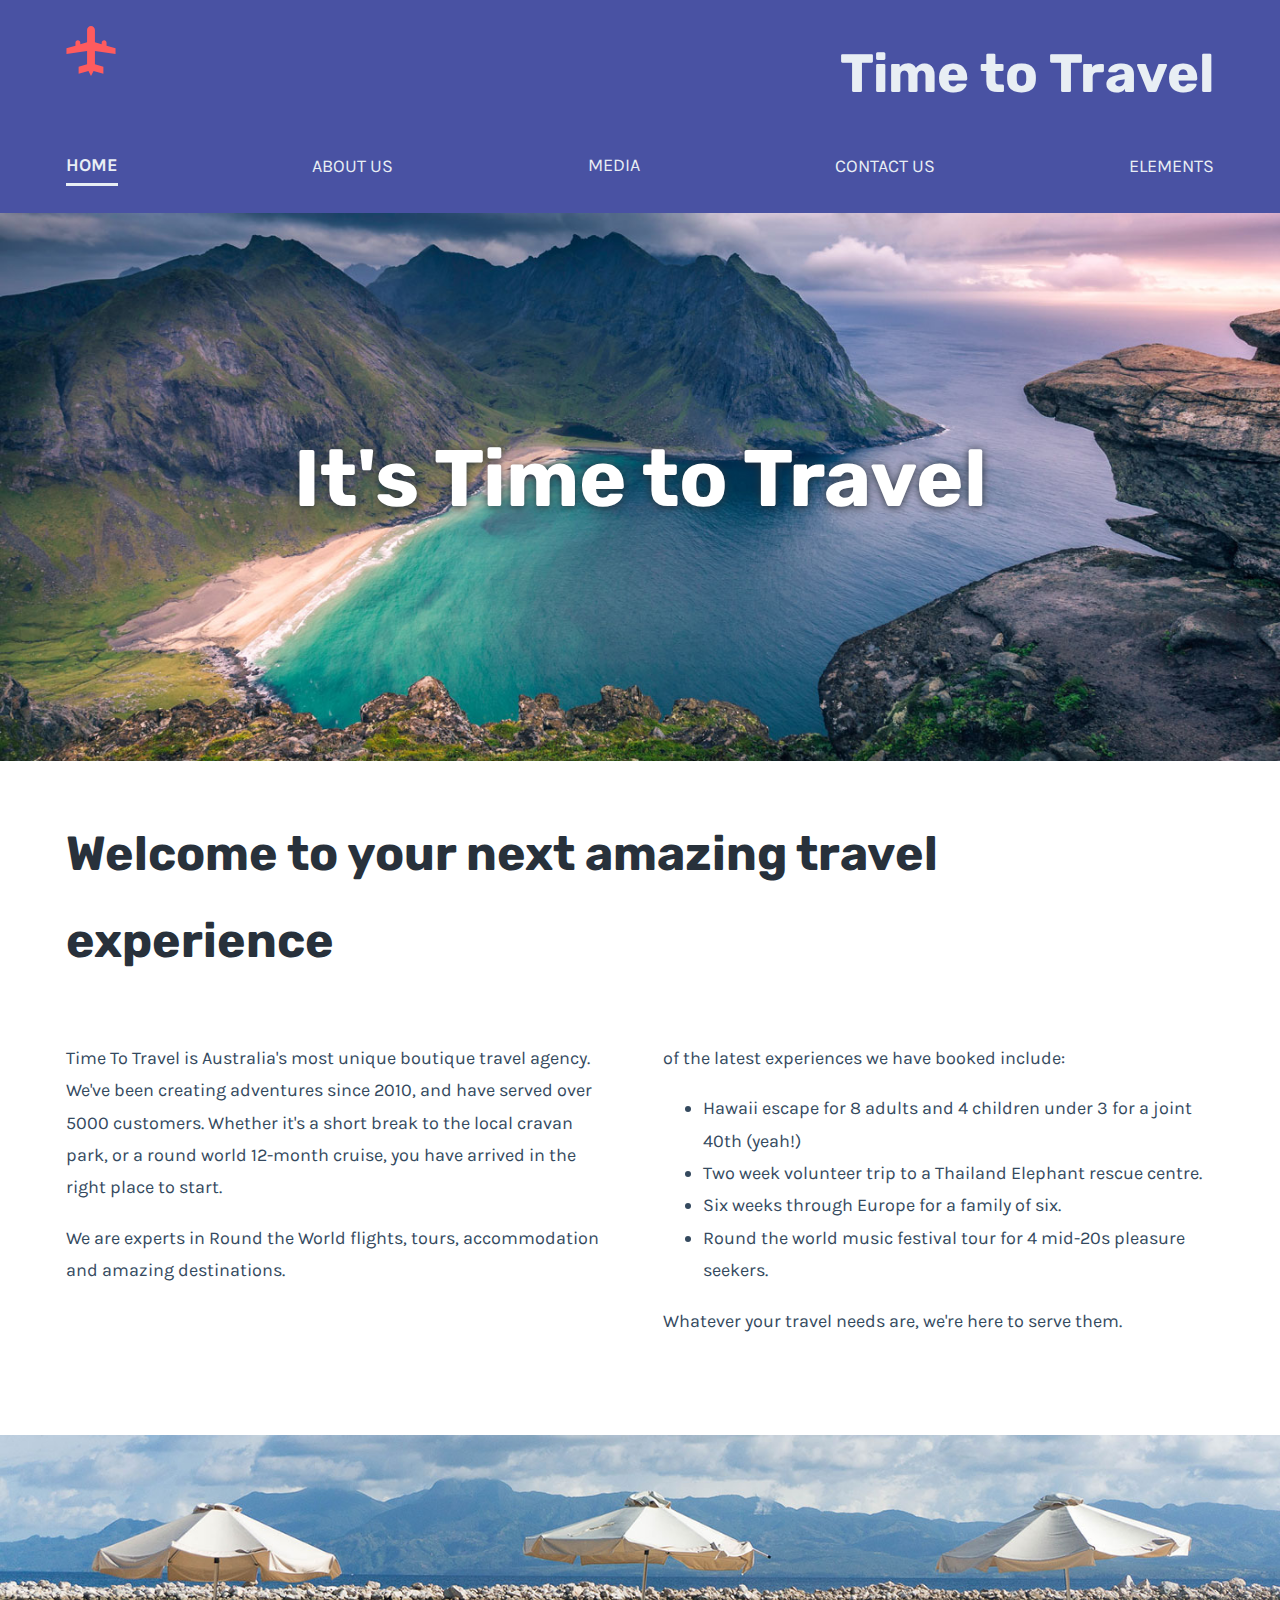
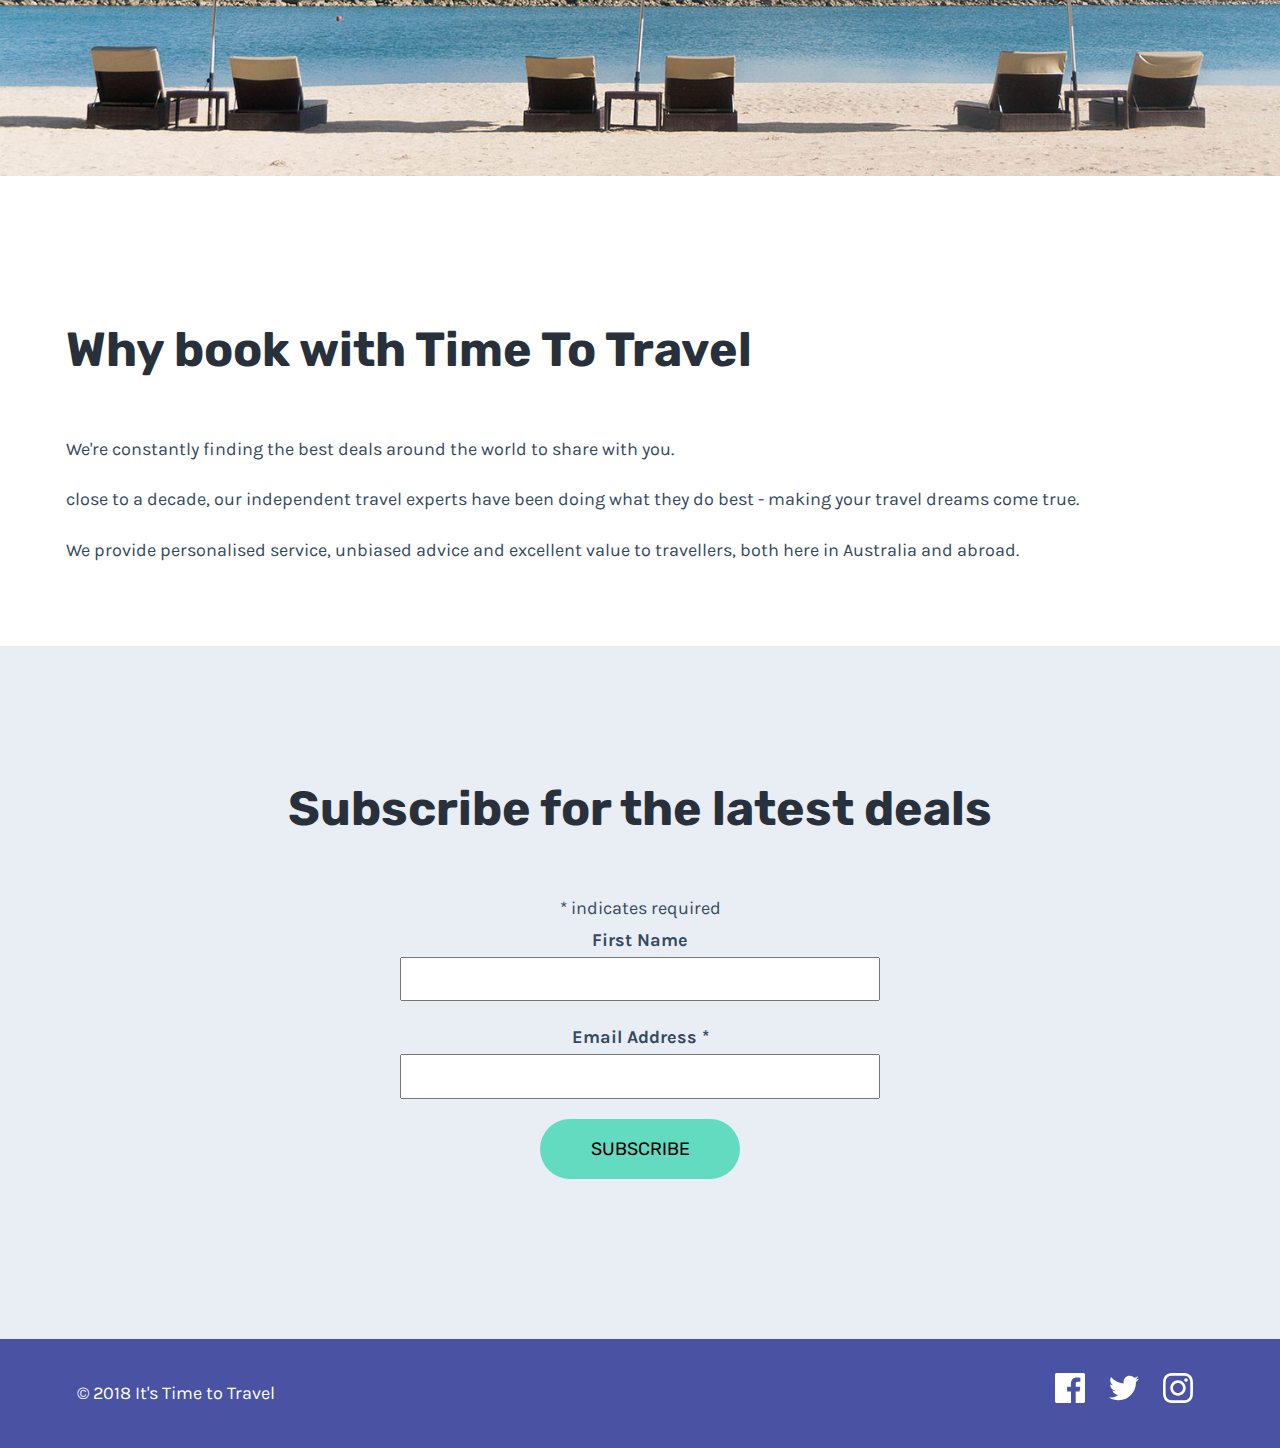
<file: index.html>
<!DOCTYPE html>

<html>

<head>
    <meta charset="utf-8">

    <link rel="stylesheet" href="resources/css/normalize.css">

    <link rel="stylesheet" href="resources/css/main.css">




    <title> Great travel deals from It's Time to Travel</title>

    <meta name="decription" content="Find exclusive travel deals with Time to Travel">

    <meta name="viewport" content="width=device-width">

    <link rel="apple-touch-icon" sizes="180x180" href="resources/icons/apple-touch-icon.png">
<link rel="icon" type="image/png" sizes="32x32" href="resources/icons/favicon-32x32.png">
<link rel="icon" type="image/png" sizes="16x16" href="resources/icons/favicon-16x16.png">
<link rel="manifest" href="resources/icons/site.webmanifest">
<link rel="mask-icon" href="resources/icons/safari-pinned-tab.svg" color="#5bbad5">
<link rel="shortcut icon" href="resources/icons/favicon.ico">
<meta name="msapplication-TileColor" content="#2b5797">
<meta name="msapplication-config" content="resources/icons/browserconfig.xml">
<meta name="theme-color" content="#ffffff">



</head>


    <header>

        

        <div class="layout-wide">
            <div class="logo-wrapper">
                <a href="index.html">
                    <img alt="Time to Tavel logo" src="resources/images/logo.svg" class="logo">
                </a>

            </div>


            <div class="site-title">
                Time to Travel
            </div>
        </div>

    </header>

    <div class="navigation">

        <button class="nav-prompt">Open Navigation</button>

            <nav class="layout-wide nav-inner" aria-expanded="false">

                <ul>
                    <li>
                        <a href="index.html" class="active">Home</a>
                    </li>
                    <li>
                        <a href="about.html">About Us  </a>
                    </li>

                <li>

                    <a href="media.html">Media</a>

                </li><li>

                        <a href="contact.html">Contact Us</a>
    
                    </li>
                    <li>    

                        <a href="elements.html">Elements</a>
                    </li>
                    
                </ul>
            </nav>
        </div>

    <main>


        <section class="hero-module">

            <img src="resources/images/norway-1400.jpg" alt="Kvalvike Beach in Norway">

            <div class="hero-content">
                <h1 class="heading-main layout-wide">
                    It's Time to Travel
                </h1>
            </div>
        </section>

        <section class="layout-wide">
                <h2>Welcome to your next amazing travel experience</h2>

                <div class="content-area-grid">

                    <div class="content-block">
    
                <p>

                Time To Travel is Australia's most unique boutique travel agency.  We've been creating adventures since 2010, and have served over 5000 customers.  Whether it's a short break to the local cravan park, or a round world 12-month cruise, you have arrived in the right place to start.</p>
                
                <p>

                We are experts in Round the World flights, tours, accommodation and amazing destinations.
            </p>
            </div>

            <div class="content-block">

                <p> of the latest experiences we have booked include:
                    </p>
               
                    <ul>

                    
                <li>

                Hawaii escape for 8 adults and 4 children under 3 for a joint 40th (yeah!)
            </li>
                <li>

                Two week volunteer trip to a Thailand Elephant rescue centre.</li>
                <li>

             

               Six weeks through Europe for a family of six.</li>
                <li>Round the world music festival tour for 4 mid-20s pleasure seekers.
                    </li>
            </ul>
                <p>

                Whatever your travel needs are, we're here to serve them.</p>
            </div>
        </div>

    </section>
               
    <img src="resources/images/beach-wide-1500.jpg" alt="" class="layout-full-width">

    <section class="layout-wide">

    
                
               <h2>

               Why book with Time To Travel</h2> 
                
                <p>We're constantly finding the best deals around the world to share with you.</p>
                
                <p> close to a decade, our independent travel experts have been doing what they do best - making your travel dreams come true.</p>
                
               <p>We provide personalised service, unbiased advice and excellent value to travellers, both here in Australia and abroad.</p> 

            </section>    
        

    </main>

    <footer>
        <div class="footer-subscribe">
            <div class="layout-wide">
                <!-- Begin Mailchimp Signup Form -->
                <div id="mc_embed_signup">
                    <form action="https://drsw.us19.list-manage.com/subscribe/post?u=168c7e58f7e018a52cd93ba6c&amp;id=750f3258a6"
                        method="post" id="mc-embedded-subscribe-form" name="mc-embedded-subscribe-form" class="validate"
                        target="_blank" novalidate>
                        <div id="mc_embed_signup_scroll">
                            <h2>Subscribe for the latest deals</h2>
                            <div class="indicates-required"><span class="asterisk">*</span> indicates required</div>
                            <div class="mc-field-group">
                                <label for="mce-FNAME">First Name </label>
                                <input type="text" value="" name="FNAME" class="" id="mce-FNAME">
                            </div>
                            <div class="mc-field-group">
                                <label for="mce-EMAIL">Email Address <span class="asterisk">*</span>
                                </label>
                                <input type="email" value="" name="EMAIL" class="required email" id="mce-EMAIL">
                            </div>
                            <div id="mce-responses" class="clear">
                                <div class="response" id="mce-error-response" style="display:none"></div>
                                <div class="response" id="mce-success-response" style="display:none"></div>
                            </div>
                            <!-- real people should not fill this in and expect good things - do not remove this or risk form bot signups-->
                            <div style="position: absolute; left: -5000px;" aria-hidden="true"><input type="text" name="b_168c7e58f7e018a52cd93ba6c_750f3258a6"
                                    tabindex="-1" value=""></div>
                            <div class="clear"><input type="submit" value="Subscribe" name="subscribe" id="mc-embedded-subscribe"
                                    class="button"></div>
                        </div>
                    </form>
                </div>
                <script type='text/javascript' src='//s3.amazonaws.com/downloads.mailchimp.com/js/mc-validate.js'></script>
                <script type='text/javascript'>(function ($) { window.fnames = new Array(); window.ftypes = new Array(); fnames[1] = 'FNAME'; ftypes[1] = 'text'; fnames[0] = 'EMAIL'; ftypes[0] = 'email'; fnames[3] = 'ADDRESS'; ftypes[3] = 'address'; fnames[4] = 'PHONE'; ftypes[4] = 'phone'; }(jQuery)); var $mcj = jQuery.noConflict(true);</script>
                <!--End mc_embed_signup-->
               
            </div>
        </div>

        <div class="footer-notices">

            <div class="layout-wide">
                <p class="copyright">&copy; 2018 It's Time to Travel</p>

                <ul class="social-links">

                    <li>
                        <a href="https://facebook.com" target="new">
                            <img src="resources/icons/icon-facebook.svg" alt="" />

                        </a>


                    </li>
                    <li>
                        <a href="https://twitter.com" target="new">
                            <img src="resources/icons/icon-twitter.svg" alt="" />
                        </a>


                    </li>
                    <li>
                        <a href="https://instagram.com" target="new">
                            <img src="resources/icons/icon-instagram.svg" alt="" />
                        </a>

                    </li>
                </ul>

            </div>
        </div>

    </footer>

    <script src="resources/js/css-var-polyfill.js"></script>

    <script src="resources/js/jquery.js"></script>

    <script src="resources/js/scripts.js"></script>
</body>

</html>
</file>
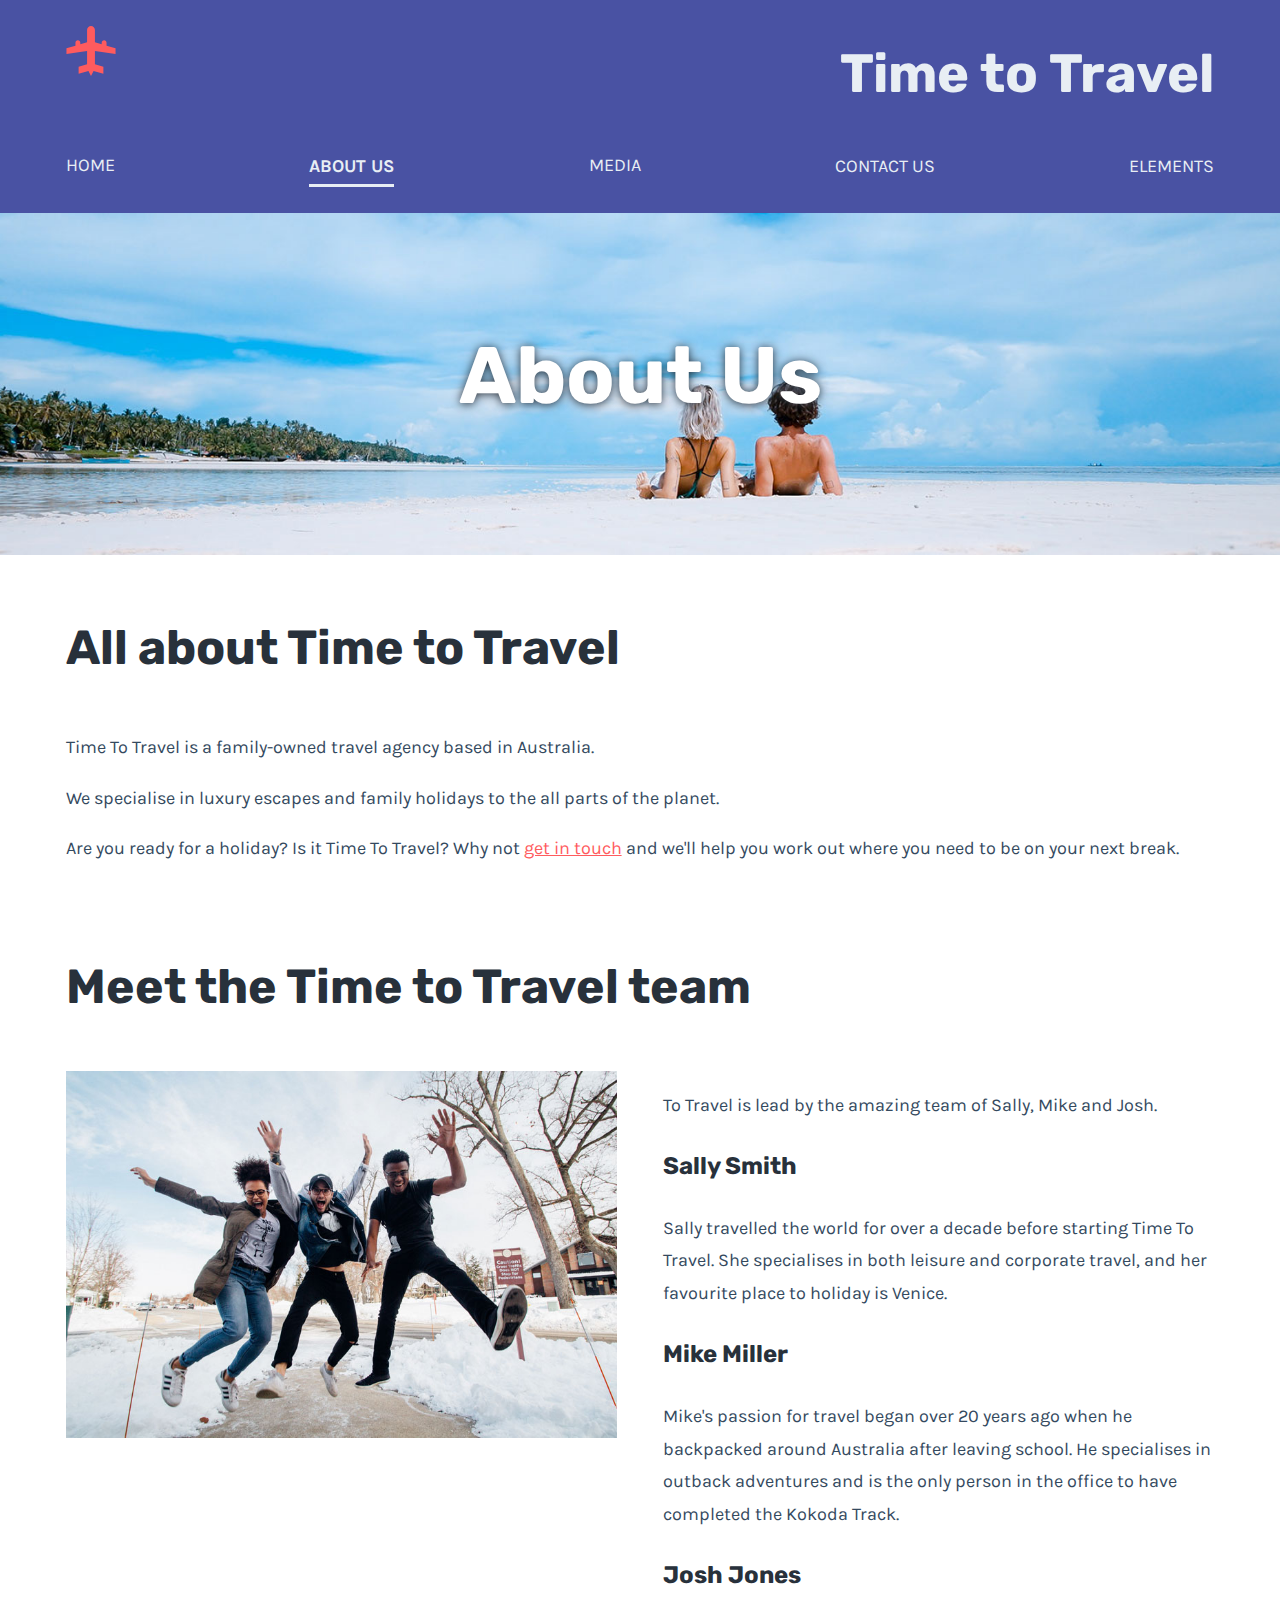
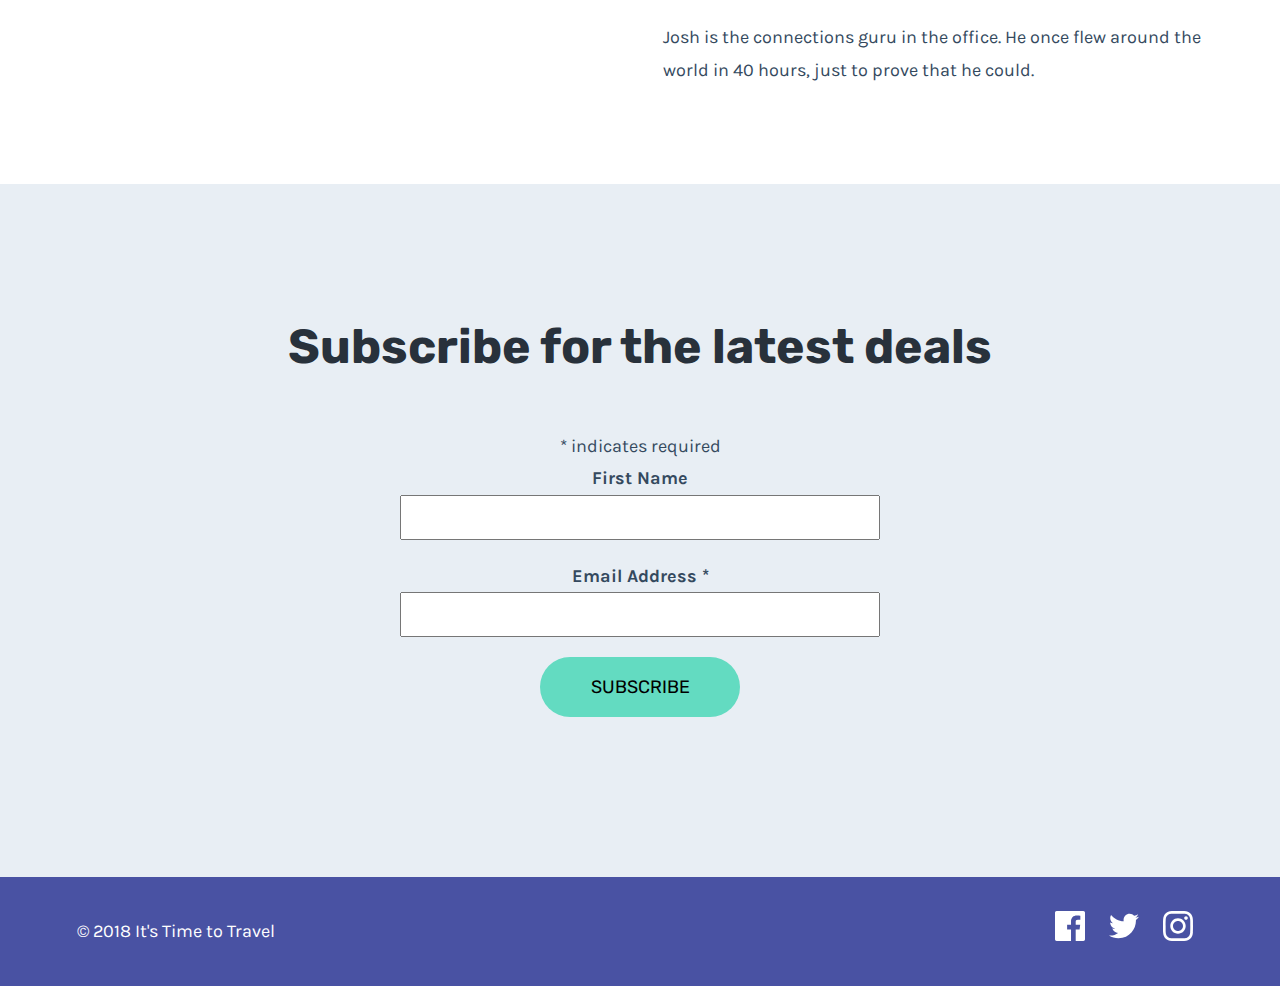
<file: about.html>
<!DOCTYPE html>

<html>

<head>
    <meta charset="utf-8">

    <link rel="stylesheet" href="resources/css/normalize.css">

    <link rel="stylesheet" href="resources/css/main.css">




    <title> About It's Time to Travel</title>

    <meta name="decription" content="Find exclusive travel deals with Time to Travel">

    <meta name="viewport" content="width=device-width">

    <link rel="apple-touch-icon" sizes="180x180" href="resources/icons/apple-touch-icon.png">
<link rel="icon" type="image/png" sizes="32x32" href="resources/icons/favicon-32x32.png">
<link rel="icon" type="image/png" sizes="16x16" href="resources/icons/favicon-16x16.png">
<link rel="manifest" href="resources/icons/site.webmanifest">
<link rel="mask-icon" href="resources/icons/safari-pinned-tab.svg" color="#5bbad5">
<link rel="shortcut icon" href="resources/icons/favicon.ico">
<meta name="msapplication-TileColor" content="#2b5797">
<meta name="msapplication-config" content="resources/icons/browserconfig.xml">
<meta name="theme-color" content="#ffffff">



</head>


    <header>

        

        <div class="layout-wide">
            <div class="logo-wrapper">
                <a href="index.html">
                    <img alt="Time to Tavel logo" src="resources/images/logo.svg" class="logo">
                </a>

            </div>


            <div class="site-title">
                Time to Travel
            </div>
        </div>

    </header>

    <div class="navigation">

        <button class="nav-prompt">Open Navigation</button>

            <nav class="layout-wide nav-inner" aria-expanded="false">

                <ul>
                    <li>
                        <a href="index.html">Home</a>
                    </li>
                    <li>
                        <a href="about.html">About Us  </a>
                    </li>

                <li>

                    <a href="media.html">Media</a>

                </li><li>

                        <a href="contact.html">Contact Us</a>
    
                    </li>
                    <li>    

                        <a href="elements.html">Elements</a>
                    </li>
                    
                </ul>
            </nav>
        </div>

    <main>

            <section class="hero-module">

                    <img src="resources/images/people-wide-1500.jpg" alt="People on the beach">
        
                    <div class="hero-content">
                        <h1 class="heading-main layout-wide">
                            About Us
                        </h1>
                    </div>
                </section>

                <section class="layout-wide">
                       <h2> All about Time to Travel </h2>

                        <p>Time To Travel is a family-owned travel agency based in Australia.</p>
                        
                        <p>We specialise in luxury escapes and family holidays to the all parts of the planet.</p>
                        
                        <p>

                Are you ready for a holiday? Is it Time To Travel? Why not <a href="contact.html">get in touch</a> and we'll help you work out where you need to be on your next break.</p>
                </section>

                <section class="layout-wide">

                    <h2>Meet the Time to Travel team


                    </h2>

                    <div class="content-area-grid">

                        <div class="contect-block">
                            <img src="resources/images/the-time-to-travel-team.jpg" alt="The Time to Travel team jumping in the air">

                        </div>
                        <div class="contect-block">
                                
                            
<p> To Travel is lead by the amazing team of Sally, Mike and Josh.</p>

                            <h3>Sally Smith</h3>
                                <p>Sally travelled the world for over a decade before starting Time To Travel. 
                                
                                She specialises in both leisure and corporate travel, and her favourite place to holiday is Venice.</p>
                                
                               <h3> Mike Miller</h3>
                                <p>Mike's passion for travel began over 20 years ago when he backpacked around Australia after leaving school.
                                
                                He specialises in outback adventures and is the only person in the office to have completed the Kokoda Track.</p>
                                
                               <h3> Josh Jones</h3>
                               <p> Josh is the connections guru in the office. He once flew around the world in 40 hours, just to prove that he could.</p>

                            </div>
                    </div>

                </section>
    </main>

    <footer>
        <div class="footer-subscribe">
            <div class="layout-wide">
                <!-- Begin Mailchimp Signup Form -->
                <div id="mc_embed_signup">
                    <form action="https://drsw.us19.list-manage.com/subscribe/post?u=168c7e58f7e018a52cd93ba6c&amp;id=750f3258a6"
                        method="post" id="mc-embedded-subscribe-form" name="mc-embedded-subscribe-form" class="validate"
                        target="_blank" novalidate>
                        <div id="mc_embed_signup_scroll">
                            <h2>Subscribe for the latest deals</h2>
                            <div class="indicates-required"><span class="asterisk">*</span> indicates required</div>
                            <div class="mc-field-group">
                                <label for="mce-FNAME">First Name </label>
                                <input type="text" value="" name="FNAME" class="" id="mce-FNAME">
                            </div>
                            <div class="mc-field-group">
                                <label for="mce-EMAIL">Email Address <span class="asterisk">*</span>
                                </label>
                                <input type="email" value="" name="EMAIL" class="required email" id="mce-EMAIL">
                            </div>
                            <div id="mce-responses" class="clear">
                                <div class="response" id="mce-error-response" style="display:none"></div>
                                <div class="response" id="mce-success-response" style="display:none"></div>
                            </div>
                            <!-- real people should not fill this in and expect good things - do not remove this or risk form bot signups-->
                            <div style="position: absolute; left: -5000px;" aria-hidden="true"><input type="text" name="b_168c7e58f7e018a52cd93ba6c_750f3258a6"
                                    tabindex="-1" value=""></div>
                            <div class="clear"><input type="submit" value="Subscribe" name="subscribe" id="mc-embedded-subscribe"
                                    class="button"></div>
                        </div>
                    </form>
                </div>
                <script type='text/javascript' src='//s3.amazonaws.com/downloads.mailchimp.com/js/mc-validate.js'></script>
                <script type='text/javascript'>(function ($) { window.fnames = new Array(); window.ftypes = new Array(); fnames[1] = 'FNAME'; ftypes[1] = 'text'; fnames[0] = 'EMAIL'; ftypes[0] = 'email'; fnames[3] = 'ADDRESS'; ftypes[3] = 'address'; fnames[4] = 'PHONE'; ftypes[4] = 'phone'; }(jQuery)); var $mcj = jQuery.noConflict(true);</script>
                <!--End mc_embed_signup-->
               
            </div>
        </div>

        <div class="footer-notices">

            <div class="layout-wide">
                <p class="copyright">&copy; 2018 It's Time to Travel</p>

                <ul class="social-links">

                    <li>
                        <a href="https://facebook.com" target="new">
                            <img src="resources/icons/icon-facebook.svg" alt="" />

                        </a>


                    </li>
                    <li>
                        <a href="https://twitter.com" target="new">
                            <img src="resources/icons/icon-twitter.svg" alt="" />
                        </a>


                    </li>
                    <li>
                        <a href="https://instagram.com" target="new">
                            <img src="resources/icons/icon-instagram.svg" alt="" />
                        </a>

                    </li>
                </ul>

            </div>
        </div>

    </footer>

    <script src="resources/js/css-var-polyfill.js"></script>

    <script src="resources/js/jquery.js"></script>

    <script src="resources/js/scripts.js"></script>
</body>

</html>
</file>
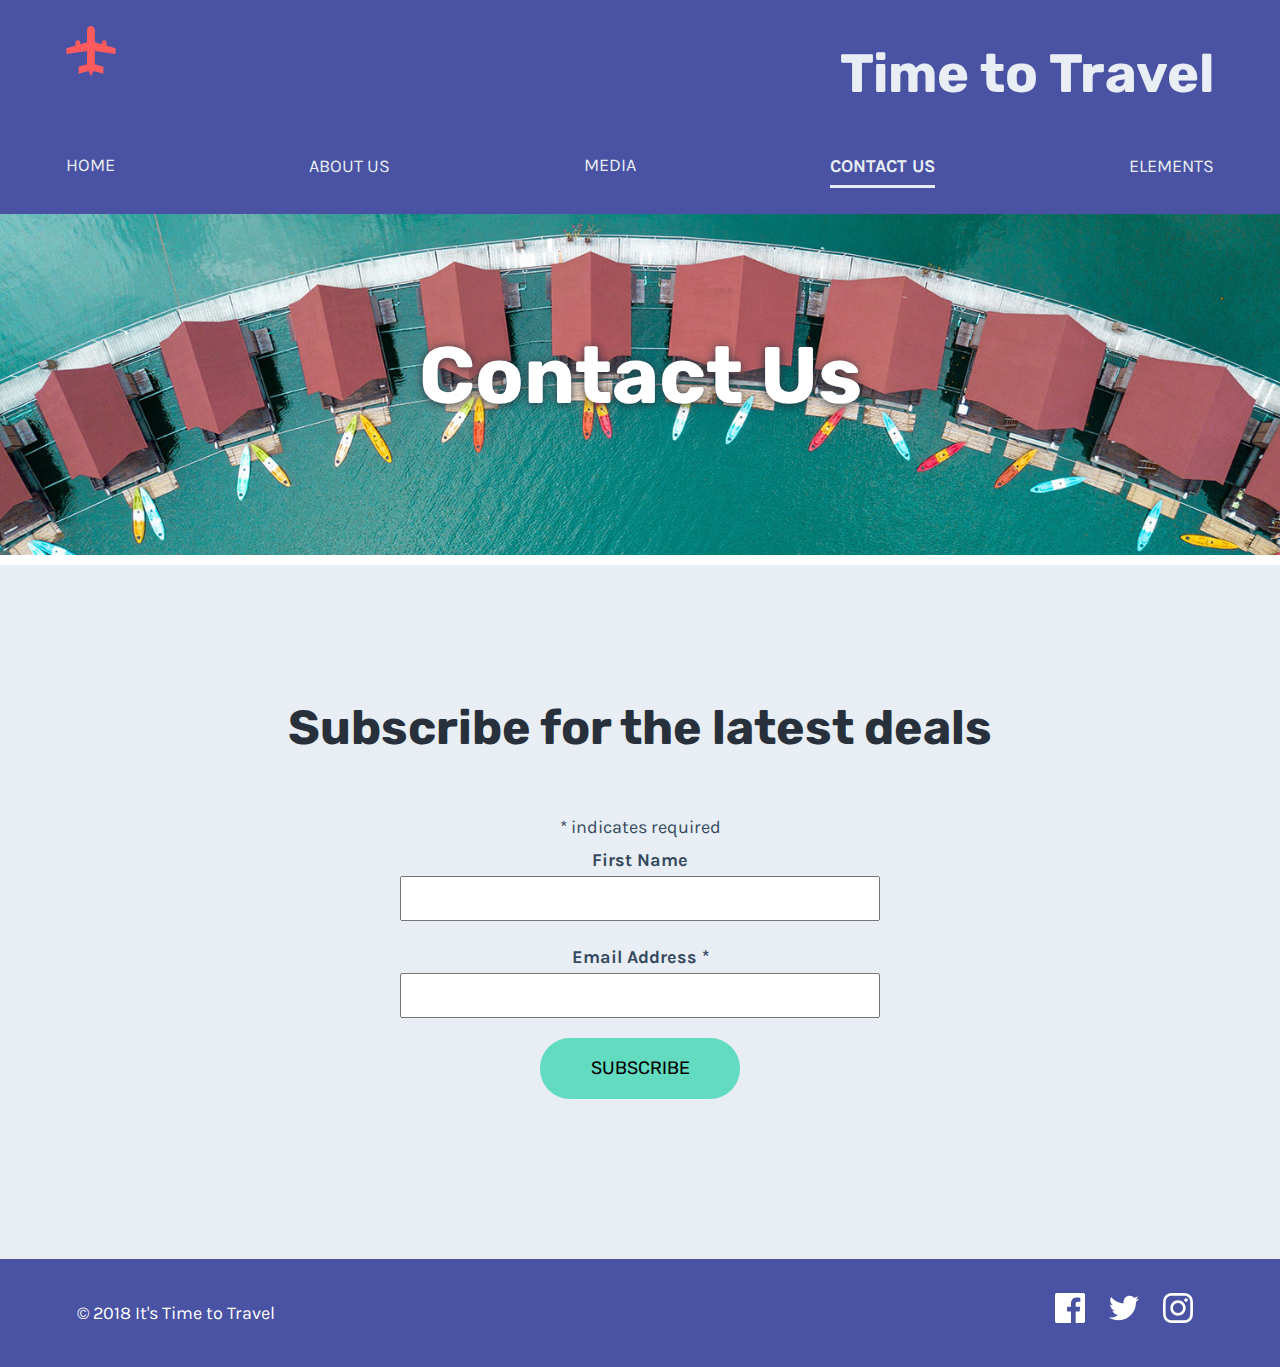
<file: contact.html>
<!DOCTYPE html>

<html>

<head>
    <meta charset="utf-8">

    <link rel="stylesheet" href="resources/css/normalize.css">

    <link rel="stylesheet" href="resources/css/main.css">




    <title> Contact us at It's Time to Travel</title>

    <meta name="decription" content="Find exclusive travel deals with Time to Travel">

    <meta name="viewport" content="width=device-width">

    <link rel="apple-touch-icon" sizes="180x180" href="resources/icons/apple-touch-icon.png">
<link rel="icon" type="image/png" sizes="32x32" href="resources/icons/favicon-32x32.png">
<link rel="icon" type="image/png" sizes="16x16" href="resources/icons/favicon-16x16.png">
<link rel="manifest" href="resources/icons/site.webmanifest">
<link rel="mask-icon" href="resources/icons/safari-pinned-tab.svg" color="#5bbad5">
<link rel="shortcut icon" href="resources/icons/favicon.ico">
<meta name="msapplication-TileColor" content="#2b5797">
<meta name="msapplication-config" content="resources/icons/browserconfig.xml">
<meta name="theme-color" content="#ffffff">



</head>


    <header>

        

        <div class="layout-wide">
            <div class="logo-wrapper">
                <a href="index.html">
                    <img alt="Time to Tavel logo" src="resources/images/logo.svg" class="logo">
                </a>

            </div>


            <div class="site-title">
                Time to Travel
            </div>
        </div>

    </header>

    <div class="navigation">

        <button class="nav-prompt">Open Navigation</button>

            <nav class="layout-wide nav-inner" aria-expanded="false">

                <ul>
                    <li>
                        <a href="index.html">Home</a>
                    </li>
                    <li>
                        <a href="about.html">About Us  </a>
                    </li>

                <li>

                    <a href="media.html">Media</a>

                </li><li>

                        <a href="contact.html">Contact Us</a>
    
                    </li>
                    <li>    

                        <a href="elements.html">Elements</a>
                    </li>
                    
                </ul>
            </nav>
        </div>

    <main>

            <section class="hero-module">

                    <img src="resources/images/thailand-wide-1500.jpg" alt="Thailand Beach">

        
               
        
        <div class="hero-content">
                        <h1 class="heading-main layout-wide">
                            Contact Us
                        </h1>
                    </div>
                </section>



    </main>

    <footer>
        <div class="footer-subscribe">
            <div class="layout-wide">
                <!-- Begin Mailchimp Signup Form -->
                <div id="mc_embed_signup">
                    <form action="https://drsw.us19.list-manage.com/subscribe/post?u=168c7e58f7e018a52cd93ba6c&amp;id=750f3258a6"
                        method="post" id="mc-embedded-subscribe-form" name="mc-embedded-subscribe-form" class="validate"
                        target="_blank" novalidate>
                        <div id="mc_embed_signup_scroll">
                            <h2>Subscribe for the latest deals</h2>
                            <div class="indicates-required"><span class="asterisk">*</span> indicates required</div>
                            <div class="mc-field-group">
                                <label for="mce-FNAME">First Name </label>
                                <input type="text" value="" name="FNAME" class="" id="mce-FNAME">
                            </div>
                            <div class="mc-field-group">
                                <label for="mce-EMAIL">Email Address <span class="asterisk">*</span>
                                </label>
                                <input type="email" value="" name="EMAIL" class="required email" id="mce-EMAIL">
                            </div>
                            <div id="mce-responses" class="clear">
                                <div class="response" id="mce-error-response" style="display:none"></div>
                                <div class="response" id="mce-success-response" style="display:none"></div>
                            </div>
                            <!-- real people should not fill this in and expect good things - do not remove this or risk form bot signups-->
                            <div style="position: absolute; left: -5000px;" aria-hidden="true"><input type="text" name="b_168c7e58f7e018a52cd93ba6c_750f3258a6"
                                    tabindex="-1" value=""></div>
                            <div class="clear"><input type="submit" value="Subscribe" name="subscribe" id="mc-embedded-subscribe"
                                    class="button"></div>
                        </div>
                    </form>
                </div>
                <script type='text/javascript' src='//s3.amazonaws.com/downloads.mailchimp.com/js/mc-validate.js'></script>
                <script type='text/javascript'>(function ($) { window.fnames = new Array(); window.ftypes = new Array(); fnames[1] = 'FNAME'; ftypes[1] = 'text'; fnames[0] = 'EMAIL'; ftypes[0] = 'email'; fnames[3] = 'ADDRESS'; ftypes[3] = 'address'; fnames[4] = 'PHONE'; ftypes[4] = 'phone'; }(jQuery)); var $mcj = jQuery.noConflict(true);</script>
                <!--End mc_embed_signup-->
               
            </div>
        </div>

        <div class="footer-notices">

            <div class="layout-wide">
                <p class="copyright">&copy; 2018 It's Time to Travel</p>

                <ul class="social-links">

                    <li>
                        <a href="https://facebook.com" target="new">
                            <img src="resources/icons/icon-facebook.svg" alt="" />

                        </a>


                    </li>
                    <li>
                        <a href="https://twitter.com" target="new">
                            <img src="resources/icons/icon-twitter.svg" alt="" />
                        </a>


                    </li>
                    <li>
                        <a href="https://instagram.com" target="new">
                            <img src="resources/icons/icon-instagram.svg" alt="" />
                        </a>

                    </li>
                </ul>

            </div>
        </div>

    </footer>

    <script src="resources/js/css-var-polyfill.js"></script>

    <script src="resources/js/jquery.js"></script>

    <script src="resources/js/scripts.js"></script>
</body>

</html>
</file>
<file: resources/css/main.css>
@import url("https://fonts.googleapis.com/css?family=Karla|Rubik");

/* ------------------------ VARIABLES */

:root {
  /* fonts */

  --font-default: "Karla", sans-serif;
  --font-heading: "Rubik", sans-serif;

  /* Colors */
  --color-purple: #4952a3;
  --color-red: #ff5b5e;
  --color-deep-blue: #28313b;
  --color-light-grey: #97a4b1;
  --color-mid-blue: #34495e;
  --color-almost-white: #e8eef4;
  --color-light-green: #63dbc1;

  /* abstract colors out */
  --main-text-color: var(--color-mid-blue);
  --strong-text-color: var(--color-deep-blue);
  --alternative-text-color: var(--color-almost-white);
  --error-color: var(--color-red);
  --border-color: var(--color-light-grey);

  --secondary-bg-color: var(--color-almost-white);
  --alternative-bg-color: var(--color-purple);

  /* measurements*/
  --padder: 3%;
  --spacer: 20px;
  --spacer-large: 80px;
  --transition-time: 0.3s;

  --area-wide: 1200px;

  /* font sizes */
  --font-size-site-title: 32px;
  --font-size-page-title: 40px;
  --font-size-section-title: 30px;
  --font-size-sub-title: 24px;
  --font-size-heading-small: 16px;
}

@media screen and (min-width: 800px) {
  :root {
    --font-size-site-title: 54px;
    --font-size-page-title: 80px;
    --font-size-section-title: 48px;

    --padder: 2%;
  }
}

/* ------------------------ GLOBAL DEFAULTS */

* {
  box-sizing: border-box;
}

body {
  line-height: 1.8;
  font-size: 18px;
  color: var(--main-text-color);

  font-family: var(--font-default);
}

img,
video {
  max-width: 100%;
  height: auto;
}

/* ------------------------ HEADINGS AND TYPE */

h1,
h2,
h3,
h4,
h5 {
  font-family: var(--font-heading);
  color: var(--strong-text-color);
  font-weight: bold;
}
h1 {
  font-size: var(--font-size-page-title);
}

h2 {
  font-size: var(--font-size-section-title);
}

h3 {
  font-size: var(--font-size-sub-title);
}
a {
  color: var(--error-color);
  transition: var(--transition-time);
}
a:hover {
  color: var(--strong-text-color);
}

/* ------------------------ LAYOUTS */

.layout-wide {
  margin-bottom: var(--spacer-large);
  padding-left: var(--padder);
  padding-right: var(--padder);
  max-width: var(--area-wide);

  margin-left: auto;
  margin-right: auto;
}

.layout-full-width{
    width: 100;
    margin-bottom: var(--spacer-large);
}

/* ------------------------ HEADER */

header {
  background-color: var(--alternative-bg-color);
  padding-top: var(--padder);
}

header .layout-wide {
  margin-bottom: 0;
  overflow: hidden;
}
.logo-wrapper {
  width: 20%;
  float: left;
}

.site-title {
  text-align: right;
  color: var(--alternative-text-color);
  font-size: var(--font-size-site-title);
  font-family: var(--font-heading);
  font-weight: bold;
}
/* ------------------------ NAVIGATION */

.navigation {
  background-color: var(--alternative-bg-color);
  position: sticky;
  top: 0;
  z-index: 20;
  padding-top: var(--padder);
}

.nav-prompt {
  width: 100%;
  padding-top: var(--padder);
  padding-bottom: var(--padder);
  background-color: var(--alternative-bg-color);
  color: var(--alternative-text-color);
  border: none;
  border-top: 1px solid black;
}

.nav-inner {
  margin-bottom: 0;
}

.nav-inner ul {
  list-style: none;
  padding: 0;
  margin: 0;
}

.nav-inner li {
  text-align: center;
}
.nav-inner a {
  color: var(--alternative-text-color);
  text-transform: uppercase;
  text-decoration: none;
  border-bottom: 1px solid var(--border-color);
  display: block;
  padding-bottom: var(--padder);
  padding-top: var(--padder);
}

.nav-inner a:hover {
  color: var(--error-color);
  border-bottom-color: currentColor;
}

.nav-inner .active {
  font-weight: bold;
  border-bottom-color: currentColor;
}

@media screen and (min-width: 800px) {
  .nav-prompt {
    display: none;
  }
  .nav-inner ul {
    display: flex;
    justify-content: space-between;
  }

  .navigation {
    padding-bottom: var(--padder);
  }
  .nav-inner a {
    border-bottom: 3px solid transparent;
  }
}

@media screen and (max-width: 800px) {
  .nav-inner {
    overflow: hidden;
    transition: var(--transition-time);
  }

  .nav-inner[aria-expanded="false"] {
    max-height: 0;
  }

  .nav-inner[aria-expanded="true"] {
    max-height: 100vh;
  }
}

/* ------------------------ FOOTER */

footer {
  background-color: var(--alternative-bg-color);
}
.footer-subscribe {
  background-color: var(--secondary-bg-color);
  padding-top: var(--spacer-large);
  padding-bottom: var(--spacer-large);
  text-align: center;
}

.footer-notices {
  padding-top: var(--spacer);
  padding-bottom: var(--spacer);
}

.footer-notices .layout-wide {
  margin-bottom: 0;
  text-align: center;
}

.copyright {
  color: white;
}

.social-links {
  margin: 0;
  padding: 0;
  list-style: none;
}

.social-links li {
  display: inline-block;
  margin-left: 10px;
  margin-right: 10px;
}

.social-links a {
  display: block;
  transition: var(--transition-time);
}

.social-links a:hover {
  transform: scale(1.1);
}

@media screen and (min-width: 800px) {
  .footer-notices .layout-wide {
    display: grid;
    grid-template-columns: 48% 48%;
    justify-content: space-around;
    align-items: center;
  }
  .social-links {
    text-align: right;
  }
  .copyright {
    text-align: left;
  }
}
/* ------------------------ FORMS */

/* subcriptin form */
label {
  display: block;
  font-weight: bold;
}
input[type="text"],
input[type="email"] {
  margin-bottom: var(--spacer);
  max-width: 100%;
  width: 480px;
  padding: 10px;
}

input[type="submit"] {
  background-color: var(--color-light-green);
  border: none;
  padding: var(--spacer);
  border-radius: 30px;
  min-width: 200px;
  text-transform: uppercase;
  transition: var(--transition-time);
  font-family: var(--font-heading);
}

input[type="submit"]:hover {
  background-color: var(--strong-text-color);
  color: var(--alternative-text-color);
}
/* ------------------------ MODULES */

@media screen and (min-width: 800px) {
  .hero-module {
    position: relative;
  }

  .hero-module img {
    width: 100%;
  }

  .hero-content {
    position: absolute;
    bottom: 0;

    height: 100%;
    width: 100%;

    display: flex;
    align-items: center;
  }
  .heading-main {
    color: white;
    text-shadow: 0px 1px 10px var(--strong-text-color);
  }
}
/* grid in content area */

@media screen and (min-width: 800px) {
  .content-area-grid {
    display: grid;
    grid-template-columns: 48% 48%;
    justify-content: space-between;
  }
}

/* image gallery */

.image-gallery ul {
    list-style: none;
    margin: 0;
    padding: 0;
    overflow: hidden;
}


.image-gallery li{
    float: left;
    max-width: 250px;
    margin: 10px;

}


.image-gallery a img {
    box-shadow: 0px 1px 10px var(--strong-text-color);
    filter: grayscale(70%);
    transition: var(--transition-time);
}

.image-gallery a:hover img{
    filter: unset;
    transform: scale(1.1);
}
</file>
